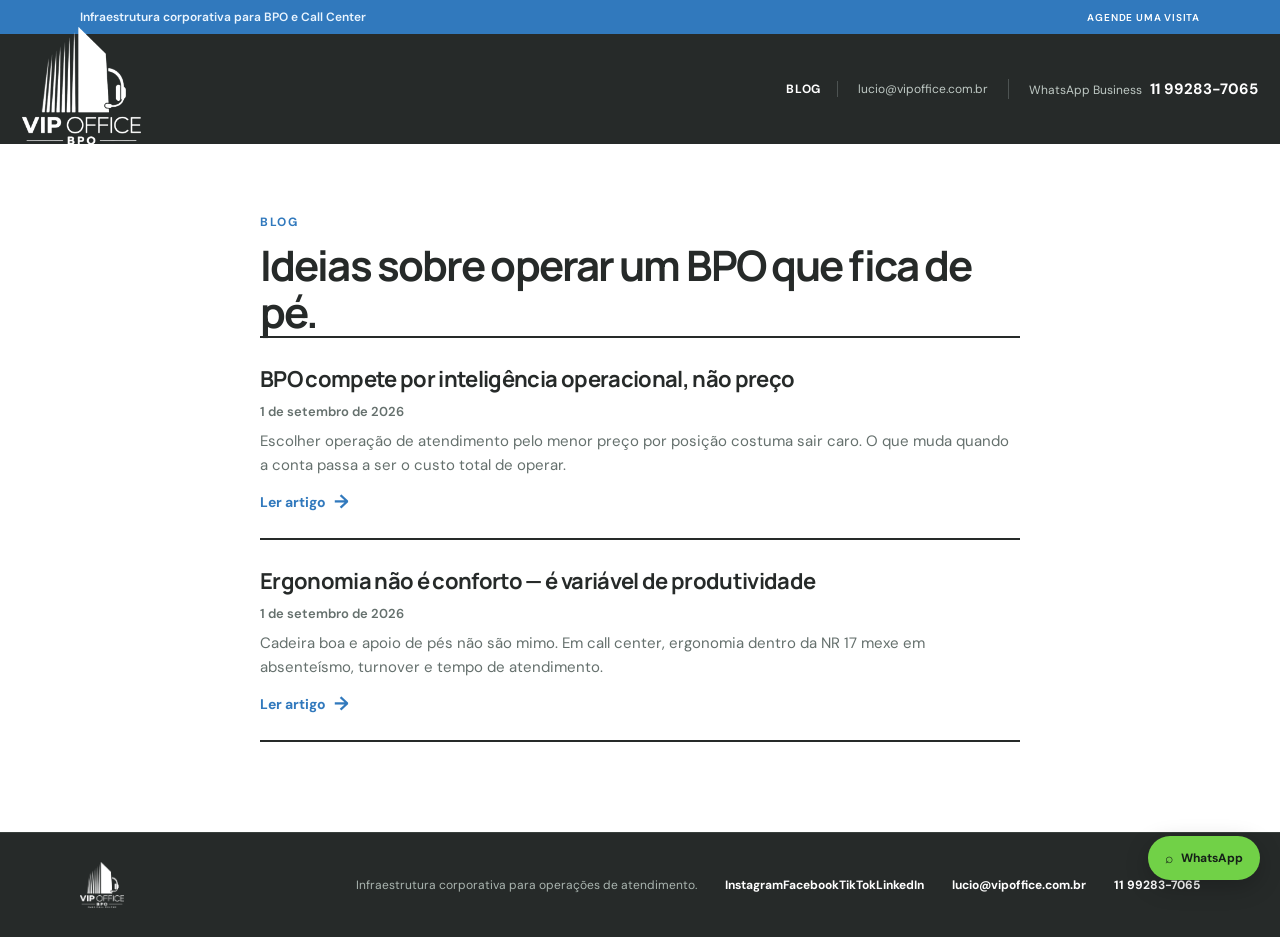
<file: blog/index.html>
<!doctype html>
<html lang="pt-BR"><head><meta charset="UTF-8" /><meta name="viewport" content="width=device-width, initial-scale=1.0" /><meta name="description" content="Textos sobre operar um BPO de call center: infraestrutura, continuidade, ergonomia dentro da NR 17 e o custo real de uma operação — sem clichê corporativo." /><title>Blog | VIP Office BPO para Call Center</title><link rel="canonical" href="https://vipofficebpo.com.br/blog/" /><meta property="og:title" content="Blog | VIP Office BPO para Call Center" /><meta property="og:description" content="Textos sobre operar um BPO de call center: infraestrutura, continuidade, ergonomia dentro da NR 17 e o custo real de uma operação." /><meta property="og:image" content="https://vipofficebpo.com.br/assets/call-center-01.jpeg" /><meta property="og:url" content="https://vipofficebpo.com.br/blog/" /><meta property="og:type" content="website" /><meta name="twitter:card" content="summary_large_image" /><meta name="twitter:title" content="Blog | VIP Office BPO para Call Center" /><meta name="twitter:description" content="Textos sobre operar um BPO de call center: infraestrutura, continuidade, ergonomia dentro da NR 17 e o custo real de uma operação." /><meta name="twitter:image" content="https://vipofficebpo.com.br/assets/call-center-01.jpeg" /><link rel="preconnect" href="https://fonts.googleapis.com" /><link rel="preconnect" href="https://fonts.gstatic.com" crossorigin /><link href="https://fonts.googleapis.com/css2?family=DM+Sans:wght@400;500;600;700&family=Manrope:wght@500;600;700;800&display=swap" rel="stylesheet" /><link rel="stylesheet" href="../styles.css" /></head>
<body><div class="topbar"><span>Infraestrutura corporativa para BPO e Call Center</span><a href="../index.html#contato">Agende uma visita</a></div><header class="header"><a class="brand" href="../index.html#inicio" aria-label="VIP Office BPO para Call Center"><img src="../assets/logo-vip-office-bpo-branco-v2.png" alt="VIP Office" /></a><div class="header-contact"><a class="nav-blog" href="index.html">Blog</a><a class="nav-email" href="mailto:lucio@vipoffice.com.br">lucio@vipoffice.com.br</a><a class="nav-phone" href="https://wa.me/5511992837065" target="_blank" rel="noreferrer"><span>WhatsApp Business</span><strong>11 99283-7065</strong></a></div></header><div class="continuity-bar" id="hero-continuity" hidden><div class="container continuity-inner"><span>✓</span> <span id="hero-continuity-text"></span></div></div><main>
<section class="post-list container"><div class="section-heading compact"><span class="kicker">Blog</span><h1>Ideias sobre operar um BPO que fica de pé.</h1></div>
<article><h2><a href="bpo-inteligencia-operacional.html">BPO compete por inteligência operacional, não preço</a></h2><time datetime="2026-09-01">1 de setembro de 2026</time><p>Escolher operação de atendimento pelo menor preço por posição costuma sair caro. O que muda quando a conta passa a ser o custo total de operar.</p><a class="text-link" href="bpo-inteligencia-operacional.html">Ler artigo <span>&rarr;</span></a></article>
<article><h2><a href="ergonomia-produtividade.html">Ergonomia não é conforto — é variável de produtividade</a></h2><time datetime="2026-09-01">1 de setembro de 2026</time><p>Cadeira boa e apoio de pés não são mimo. Em call center, ergonomia dentro da NR 17 mexe em absenteísmo, turnover e tempo de atendimento.</p><a class="text-link" href="ergonomia-produtividade.html">Ler artigo <span>&rarr;</span></a></article>
</section>
</main><footer><div class="footer-brand"><img src="../assets/logo-vip-office-bpo-branco-v2.png" alt="VIP Office" /></div><span>Infraestrutura corporativa para operações de atendimento.</span><nav class="social-links" aria-label="Redes sociais"><a href="https://www.instagram.com/vipofficebpo/" target="_blank" rel="noreferrer" aria-label="Instagram VIP Office BPO">Instagram</a><a href="https://www.facebook.com/vipofficebpo" target="_blank" rel="noreferrer" aria-label="Facebook VIP Office BPO">Facebook</a><a href="https://www.tiktok.com/@luciotavares520" target="_blank" rel="noreferrer" aria-label="TikTok Lucio Tavares">TikTok</a><a href="https://www.linkedin.com/in/luciotavares/" target="_blank" rel="noreferrer" aria-label="LinkedIn Lucio Tavares">LinkedIn</a></nav><a href="mailto:lucio@vipoffice.com.br">lucio@vipoffice.com.br</a><a href="https://wa.me/5511992837065" target="_blank" rel="noreferrer">11 99283-7065</a></footer><a class="whatsapp" href="https://wa.me/5511992837065" target="_blank" rel="noreferrer" aria-label="Falar pelo WhatsApp">⌕<b>WhatsApp</b></a><script src="../script.js"></script></body></html>
</file>
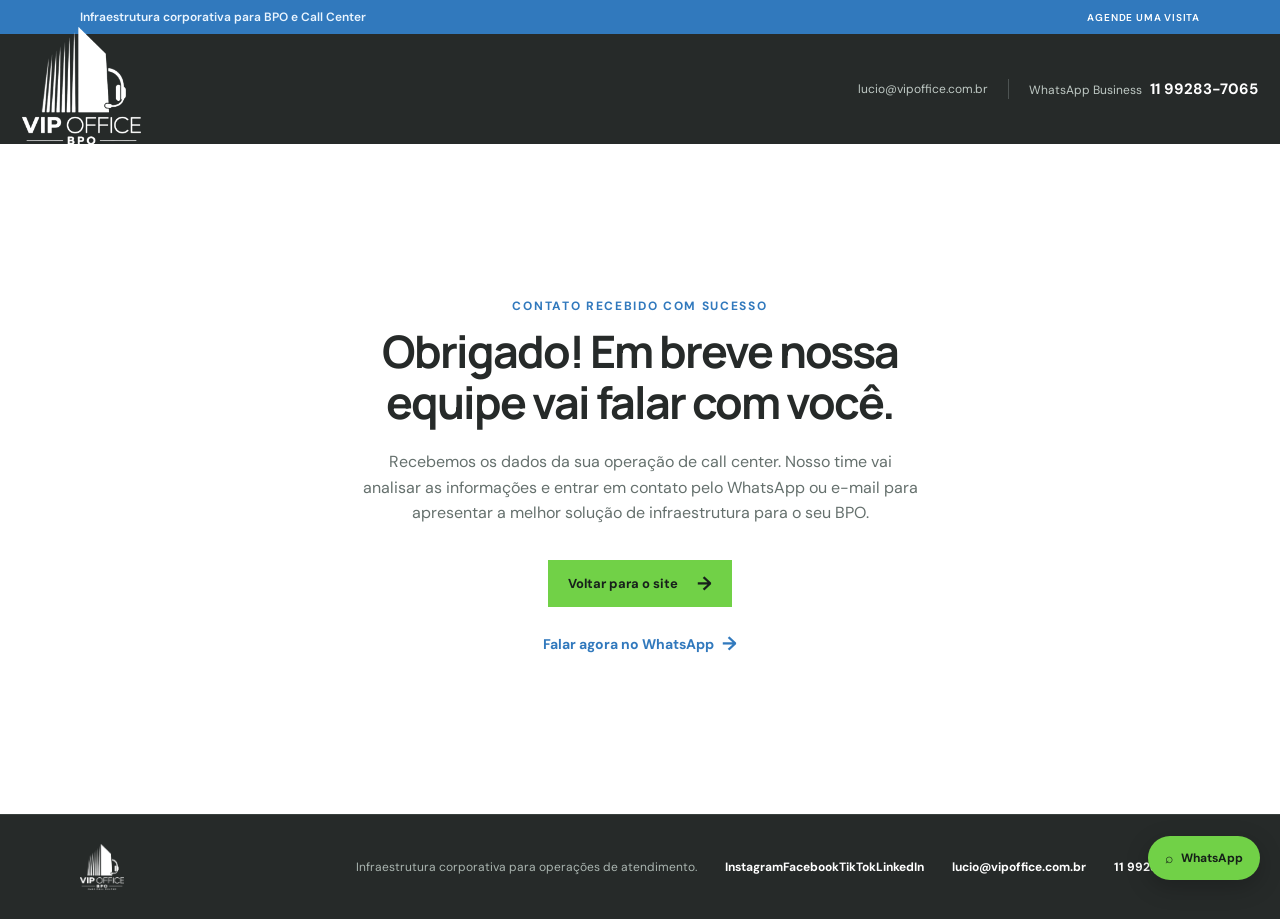
<file: obrigado.html>
<!doctype html>
<html lang="pt-BR"><head><meta charset="UTF-8" /><meta name="viewport" content="width=device-width, initial-scale=1.0" /><meta name="description" content="Recebemos seu contato. Em breve o time da VIP Office BPO vai falar com você." /><title>Obrigado | VIP Office BPO</title><link rel="preconnect" href="https://fonts.googleapis.com" /><link rel="preconnect" href="https://fonts.gstatic.com" crossorigin /><link href="https://fonts.googleapis.com/css2?family=DM+Sans:wght@400;500;600;700&family=Manrope:wght@500;600;700;800&display=swap" rel="stylesheet" /><link rel="stylesheet" href="styles.css" /></head>
<body><div class="topbar"><span>Infraestrutura corporativa para BPO e Call Center</span><a href="index.html#contato">Agende uma visita</a></div><header class="header"><a class="brand" href="index.html#inicio" aria-label="VIP Office BPO para Call Center"><img src="assets/logo-vip-office-bpo-branco-v2.png" alt="VIP Office" /></a><div class="header-contact"><a class="nav-email" href="mailto:lucio@vipoffice.com.br">lucio@vipoffice.com.br</a><a class="nav-phone" href="https://wa.me/5511992837065" target="_blank" rel="noreferrer"><span>WhatsApp Business</span><strong>11 99283-7065</strong></a></div></header><main id="obrigado">
<section class="thanks container"><div class="section-heading compact"><span class="kicker">Contato recebido com sucesso</span><h2>Obrigado! Em breve nossa equipe vai falar com você.</h2></div><p>Recebemos os dados da sua operação de call center. Nosso time vai analisar as informações e entrar em contato pelo WhatsApp ou e-mail para apresentar a melhor solução de infraestrutura para o seu BPO.</p><div class="hero-actions"><a class="button button-primary" href="index.html">Voltar para o site <span>→</span></a></div><a class="text-link" href="https://wa.me/5511992837065" target="_blank" rel="noreferrer">Falar agora no WhatsApp <span>→</span></a></section>
</main><footer><div class="footer-brand"><img src="assets/logo-vip-office-bpo-branco-v2.png" alt="VIP Office" /></div><span>Infraestrutura corporativa para operações de atendimento.</span><nav class="social-links" aria-label="Redes sociais"><a href="https://www.instagram.com/vipofficebpo/" target="_blank" rel="noreferrer" aria-label="Instagram VIP Office BPO">Instagram</a><a href="https://www.facebook.com/vipofficebpo" target="_blank" rel="noreferrer" aria-label="Facebook VIP Office BPO">Facebook</a><a href="https://www.tiktok.com/@luciotavares520" target="_blank" rel="noreferrer" aria-label="TikTok Lucio Tavares">TikTok</a><a href="https://www.linkedin.com/in/luciotavares/" target="_blank" rel="noreferrer" aria-label="LinkedIn Lucio Tavares">LinkedIn</a></nav><a href="mailto:lucio@vipoffice.com.br">lucio@vipoffice.com.br</a><a href="https://wa.me/5511992837065" target="_blank" rel="noreferrer">11 99283-7065</a></footer><a class="whatsapp" href="https://wa.me/5511992837065" target="_blank" rel="noreferrer" aria-label="Falar pelo WhatsApp">⌕<b>WhatsApp</b></a></body></html>
</file>
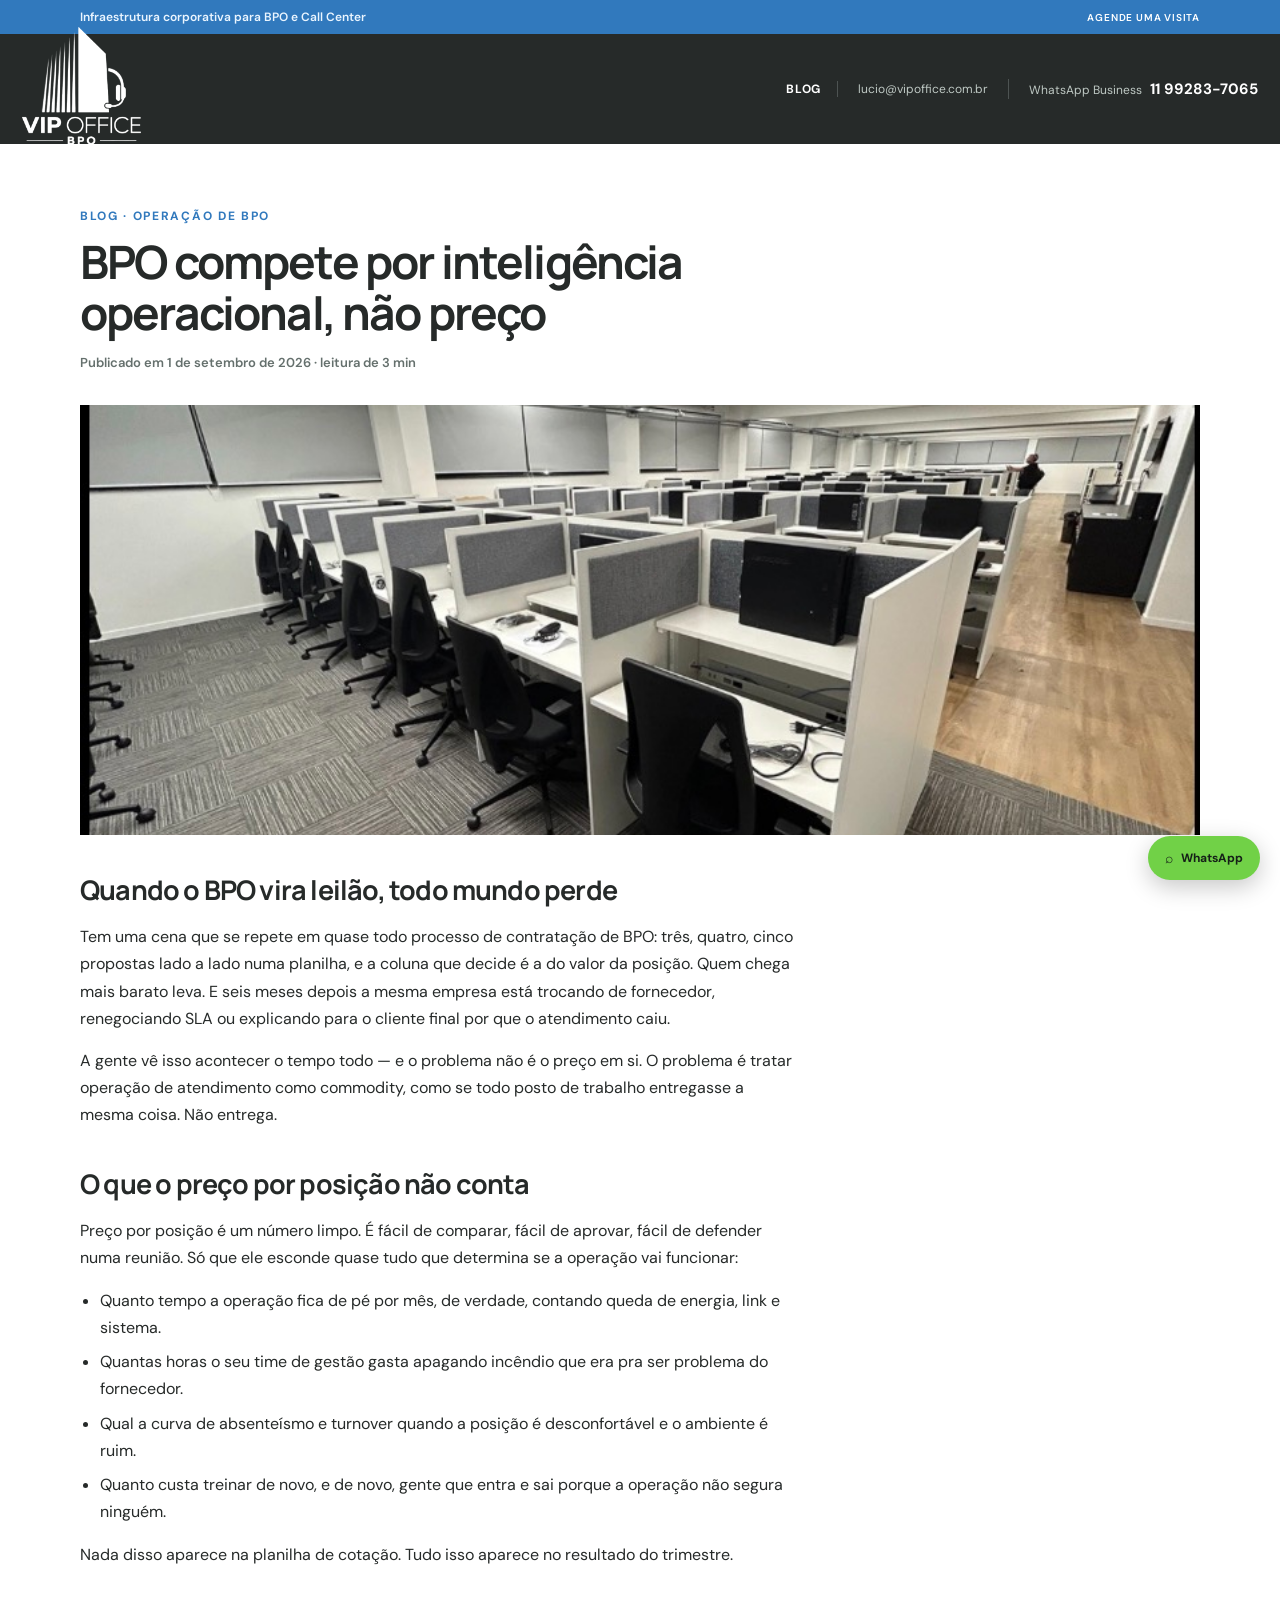
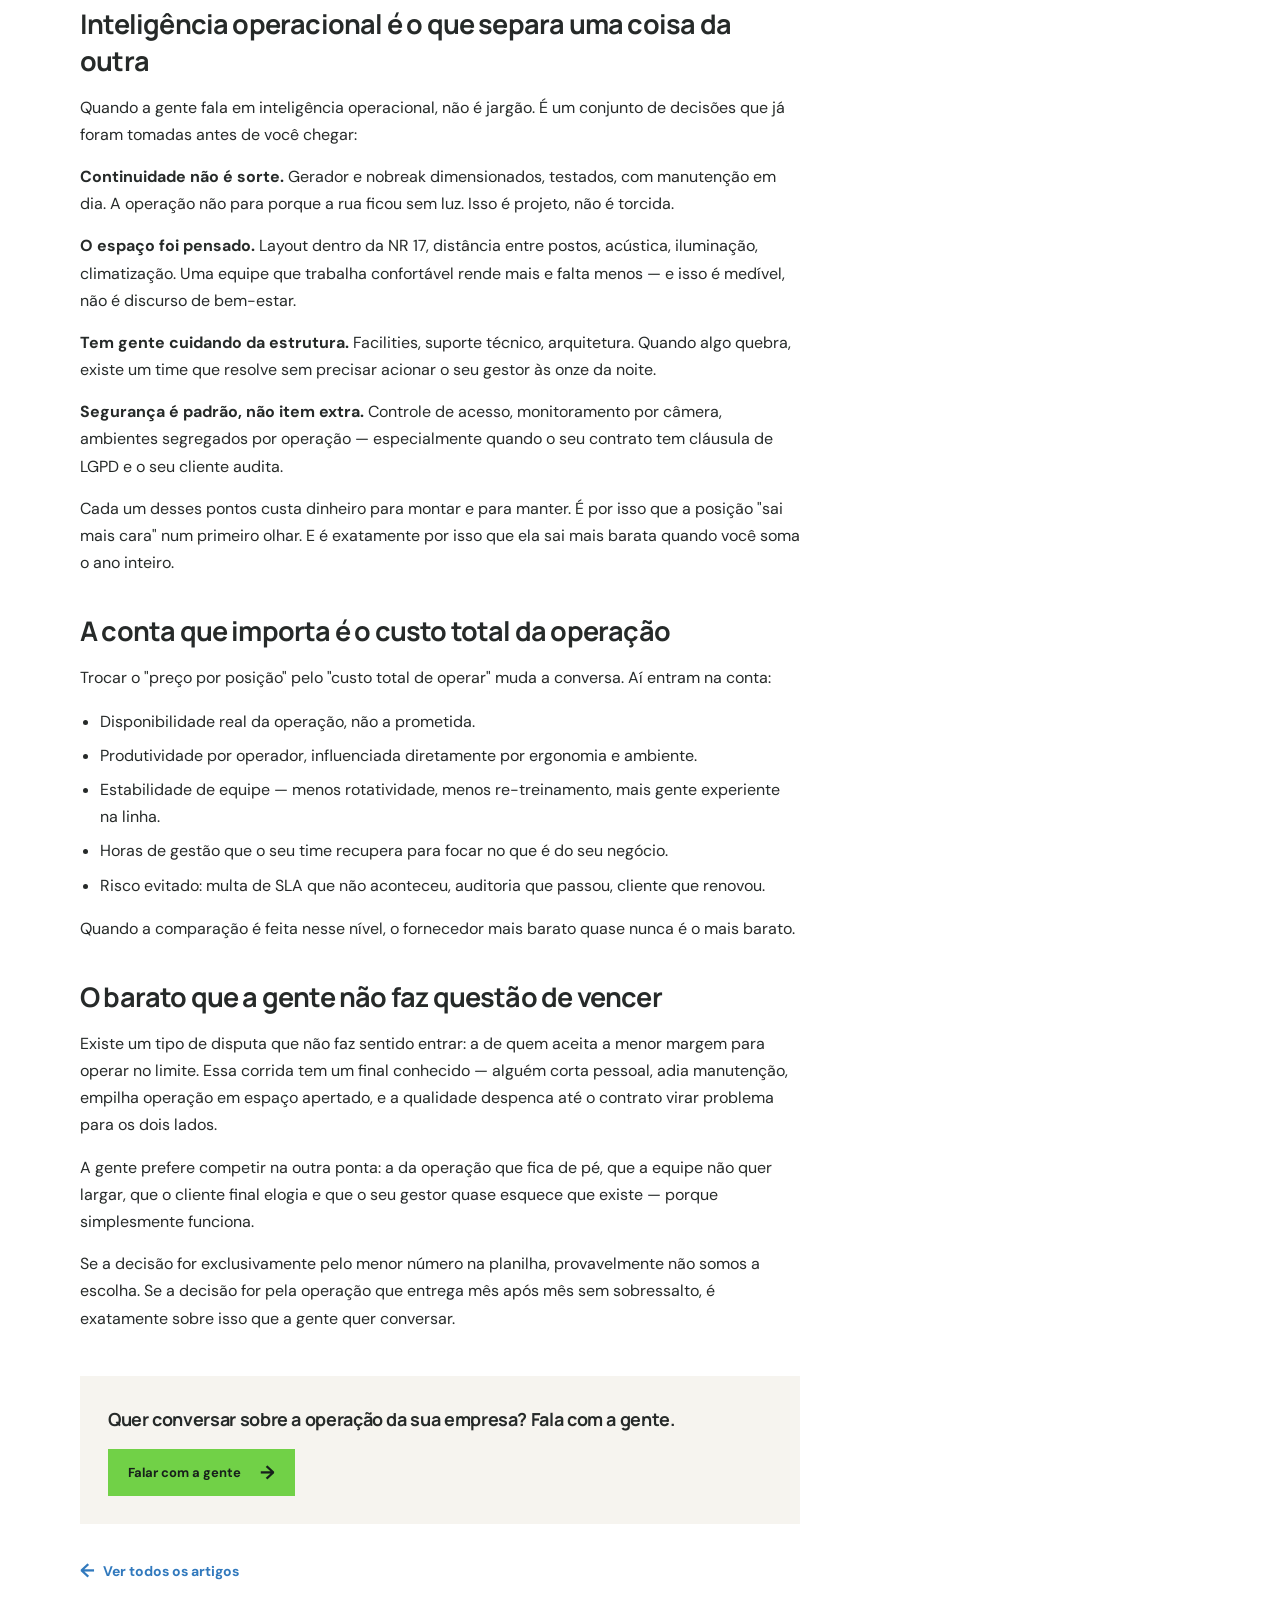
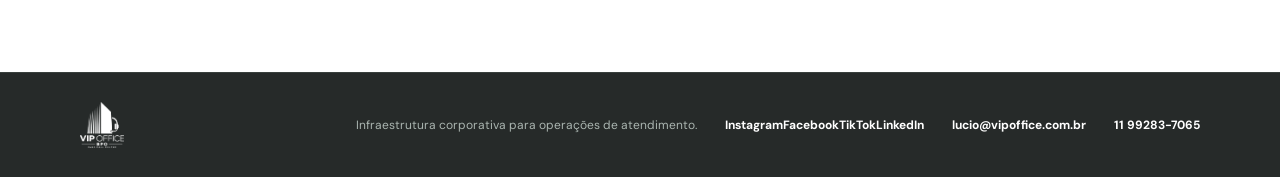
<file: blog/bpo-inteligencia-operacional.html>
<!doctype html>
<html lang="pt-BR"><head><meta charset="UTF-8" /><meta name="viewport" content="width=device-width, initial-scale=1.0" /><meta name="description" content="Escolher operação de call center pelo menor preço por posição costuma sair caro. O que muda quando a conta passa a ser o custo total de operar." /><title>BPO compete por inteligência operacional, não por preço | VIP Office BPO</title><link rel="canonical" href="https://vipofficebpo.com.br/blog/bpo-inteligencia-operacional.html" /><meta property="og:title" content="BPO compete por inteligência operacional, não preço" /><meta property="og:description" content="Escolher operação de call center pelo menor preço por posição costuma sair caro. O que muda quando a conta passa a ser o custo total de operar." /><meta property="og:image" content="https://vipofficebpo.com.br/assets/call-center-01.jpeg" /><meta property="og:url" content="https://vipofficebpo.com.br/blog/bpo-inteligencia-operacional.html" /><meta property="og:type" content="article" /><meta name="twitter:card" content="summary_large_image" /><meta name="twitter:title" content="BPO compete por inteligência operacional, não preço" /><meta name="twitter:description" content="Escolher operação de call center pelo menor preço por posição costuma sair caro. O que muda quando a conta passa a ser o custo total de operar." /><meta name="twitter:image" content="https://vipofficebpo.com.br/assets/call-center-01.jpeg" /><script type="application/ld+json">{"@context":"https://schema.org","@type":"BlogPosting","headline":"BPO compete por inteligência operacional, não preço","description":"Escolher operação de call center pelo menor preço por posição costuma sair caro. O que muda quando a conta passa a ser o custo total de operar.","image":"https://vipofficebpo.com.br/assets/call-center-01.jpeg","datePublished":"2026-09-01","dateModified":"2026-09-01","author":{"@type":"Organization","name":"VIP Office BPO"},"publisher":{"@type":"Organization","name":"VIP Office BPO","logo":{"@type":"ImageObject","url":"https://vipofficebpo.com.br/logo-vip-office-bpo.jpeg"}},"mainEntityOfPage":"https://vipofficebpo.com.br/blog/bpo-inteligencia-operacional.html"}</script><link rel="preconnect" href="https://fonts.googleapis.com" /><link rel="preconnect" href="https://fonts.gstatic.com" crossorigin /><link href="https://fonts.googleapis.com/css2?family=DM+Sans:wght@400;500;600;700&family=Manrope:wght@500;600;700;800&display=swap" rel="stylesheet" /><link rel="stylesheet" href="../styles.css" /></head>
<body><div class="topbar"><span>Infraestrutura corporativa para BPO e Call Center</span><a href="../index.html#contato">Agende uma visita</a></div><header class="header"><a class="brand" href="../index.html#inicio" aria-label="VIP Office BPO para Call Center"><img src="../assets/logo-vip-office-bpo-branco-v2.png" alt="VIP Office" /></a><div class="header-contact"><a class="nav-blog" href="index.html">Blog</a><a class="nav-email" href="mailto:lucio@vipoffice.com.br">lucio@vipoffice.com.br</a><a class="nav-phone" href="https://wa.me/5511992837065" target="_blank" rel="noreferrer"><span>WhatsApp Business</span><strong>11 99283-7065</strong></a></div></header><div class="continuity-bar" id="hero-continuity" hidden><div class="container continuity-inner"><span>✓</span> <span id="hero-continuity-text"></span></div></div><main>
<article class="post container"><header class="post-header"><span class="kicker">Blog · Operação de BPO</span><h1>BPO compete por inteligência operacional, não preço</h1><p class="post-meta">Publicado em 1 de setembro de 2026 · leitura de 3 min</p></header>
<figure class="post-cover"><img src="../assets/call-center-03.jpeg" alt="Baias de uma operação de call center estruturada" /></figure>
<div class="post-body">
<h2>Quando o BPO vira leilão, todo mundo perde</h2>
<p>Tem uma cena que se repete em quase todo processo de contratação de BPO: três, quatro, cinco propostas lado a lado numa planilha, e a coluna que decide é a do valor da posição. Quem chega mais barato leva. E seis meses depois a mesma empresa está trocando de fornecedor, renegociando SLA ou explicando para o cliente final por que o atendimento caiu.</p>
<p>A gente vê isso acontecer o tempo todo — e o problema não é o preço em si. O problema é tratar operação de atendimento como commodity, como se todo posto de trabalho entregasse a mesma coisa. Não entrega.</p>
<h2>O que o preço por posição não conta</h2>
<p>Preço por posição é um número limpo. É fácil de comparar, fácil de aprovar, fácil de defender numa reunião. Só que ele esconde quase tudo que determina se a operação vai funcionar:</p>
<ul><li>Quanto tempo a operação fica de pé por mês, de verdade, contando queda de energia, link e sistema.</li><li>Quantas horas o seu time de gestão gasta apagando incêndio que era pra ser problema do fornecedor.</li><li>Qual a curva de absenteísmo e turnover quando a posição é desconfortável e o ambiente é ruim.</li><li>Quanto custa treinar de novo, e de novo, gente que entra e sai porque a operação não segura ninguém.</li></ul>
<p>Nada disso aparece na planilha de cotação. Tudo isso aparece no resultado do trimestre.</p>
<h2>Inteligência operacional é o que separa uma coisa da outra</h2>
<p>Quando a gente fala em inteligência operacional, não é jargão. É um conjunto de decisões que já foram tomadas antes de você chegar:</p>
<p><strong>Continuidade não é sorte.</strong> Gerador e nobreak dimensionados, testados, com manutenção em dia. A operação não para porque a rua ficou sem luz. Isso é projeto, não é torcida.</p>
<p><strong>O espaço foi pensado.</strong> Layout dentro da NR 17, distância entre postos, acústica, iluminação, climatização. Uma equipe que trabalha confortável rende mais e falta menos — e isso é medível, não é discurso de bem-estar.</p>
<p><strong>Tem gente cuidando da estrutura.</strong> Facilities, suporte técnico, arquitetura. Quando algo quebra, existe um time que resolve sem precisar acionar o seu gestor às onze da noite.</p>
<p><strong>Segurança é padrão, não item extra.</strong> Controle de acesso, monitoramento por câmera, ambientes segregados por operação — especialmente quando o seu contrato tem cláusula de LGPD e o seu cliente audita.</p>
<p>Cada um desses pontos custa dinheiro para montar e para manter. É por isso que a posição "sai mais cara" num primeiro olhar. E é exatamente por isso que ela sai mais barata quando você soma o ano inteiro.</p>
<h2>A conta que importa é o custo total da operação</h2>
<p>Trocar o "preço por posição" pelo "custo total de operar" muda a conversa. Aí entram na conta:</p>
<ul><li>Disponibilidade real da operação, não a prometida.</li><li>Produtividade por operador, influenciada diretamente por ergonomia e ambiente.</li><li>Estabilidade de equipe — menos rotatividade, menos re-treinamento, mais gente experiente na linha.</li><li>Horas de gestão que o seu time recupera para focar no que é do seu negócio.</li><li>Risco evitado: multa de SLA que não aconteceu, auditoria que passou, cliente que renovou.</li></ul>
<p>Quando a comparação é feita nesse nível, o fornecedor mais barato quase nunca é o mais barato.</p>
<h2>O barato que a gente não faz questão de vencer</h2>
<p>Existe um tipo de disputa que não faz sentido entrar: a de quem aceita a menor margem para operar no limite. Essa corrida tem um final conhecido — alguém corta pessoal, adia manutenção, empilha operação em espaço apertado, e a qualidade despenca até o contrato virar problema para os dois lados.</p>
<p>A gente prefere competir na outra ponta: a da operação que fica de pé, que a equipe não quer largar, que o cliente final elogia e que o seu gestor quase esquece que existe — porque simplesmente funciona.</p>
<p>Se a decisão for exclusivamente pelo menor número na planilha, provavelmente não somos a escolha. Se a decisão for pela operação que entrega mês após mês sem sobressalto, é exatamente sobre isso que a gente quer conversar.</p>
<div class="post-cta"><p>Quer conversar sobre a operação da sua empresa? Fala com a gente.</p><a class="button button-primary" href="../index.html#contato">Falar com a gente <span>&rarr;</span></a></div>
<a class="text-link post-back" href="index.html"><span>&larr;</span> Ver todos os artigos</a>
</div>
</article>
</main><footer><div class="footer-brand"><img src="../assets/logo-vip-office-bpo-branco-v2.png" alt="VIP Office" /></div><span>Infraestrutura corporativa para operações de atendimento.</span><nav class="social-links" aria-label="Redes sociais"><a href="https://www.instagram.com/vipofficebpo/" target="_blank" rel="noreferrer" aria-label="Instagram VIP Office BPO">Instagram</a><a href="https://www.facebook.com/vipofficebpo" target="_blank" rel="noreferrer" aria-label="Facebook VIP Office BPO">Facebook</a><a href="https://www.tiktok.com/@luciotavares520" target="_blank" rel="noreferrer" aria-label="TikTok Lucio Tavares">TikTok</a><a href="https://www.linkedin.com/in/luciotavares/" target="_blank" rel="noreferrer" aria-label="LinkedIn Lucio Tavares">LinkedIn</a></nav><a href="mailto:lucio@vipoffice.com.br">lucio@vipoffice.com.br</a><a href="https://wa.me/5511992837065" target="_blank" rel="noreferrer">11 99283-7065</a></footer><a class="whatsapp" href="https://wa.me/5511992837065" target="_blank" rel="noreferrer" aria-label="Falar pelo WhatsApp">⌕<b>WhatsApp</b></a><script src="../script.js"></script></body></html>
</file>
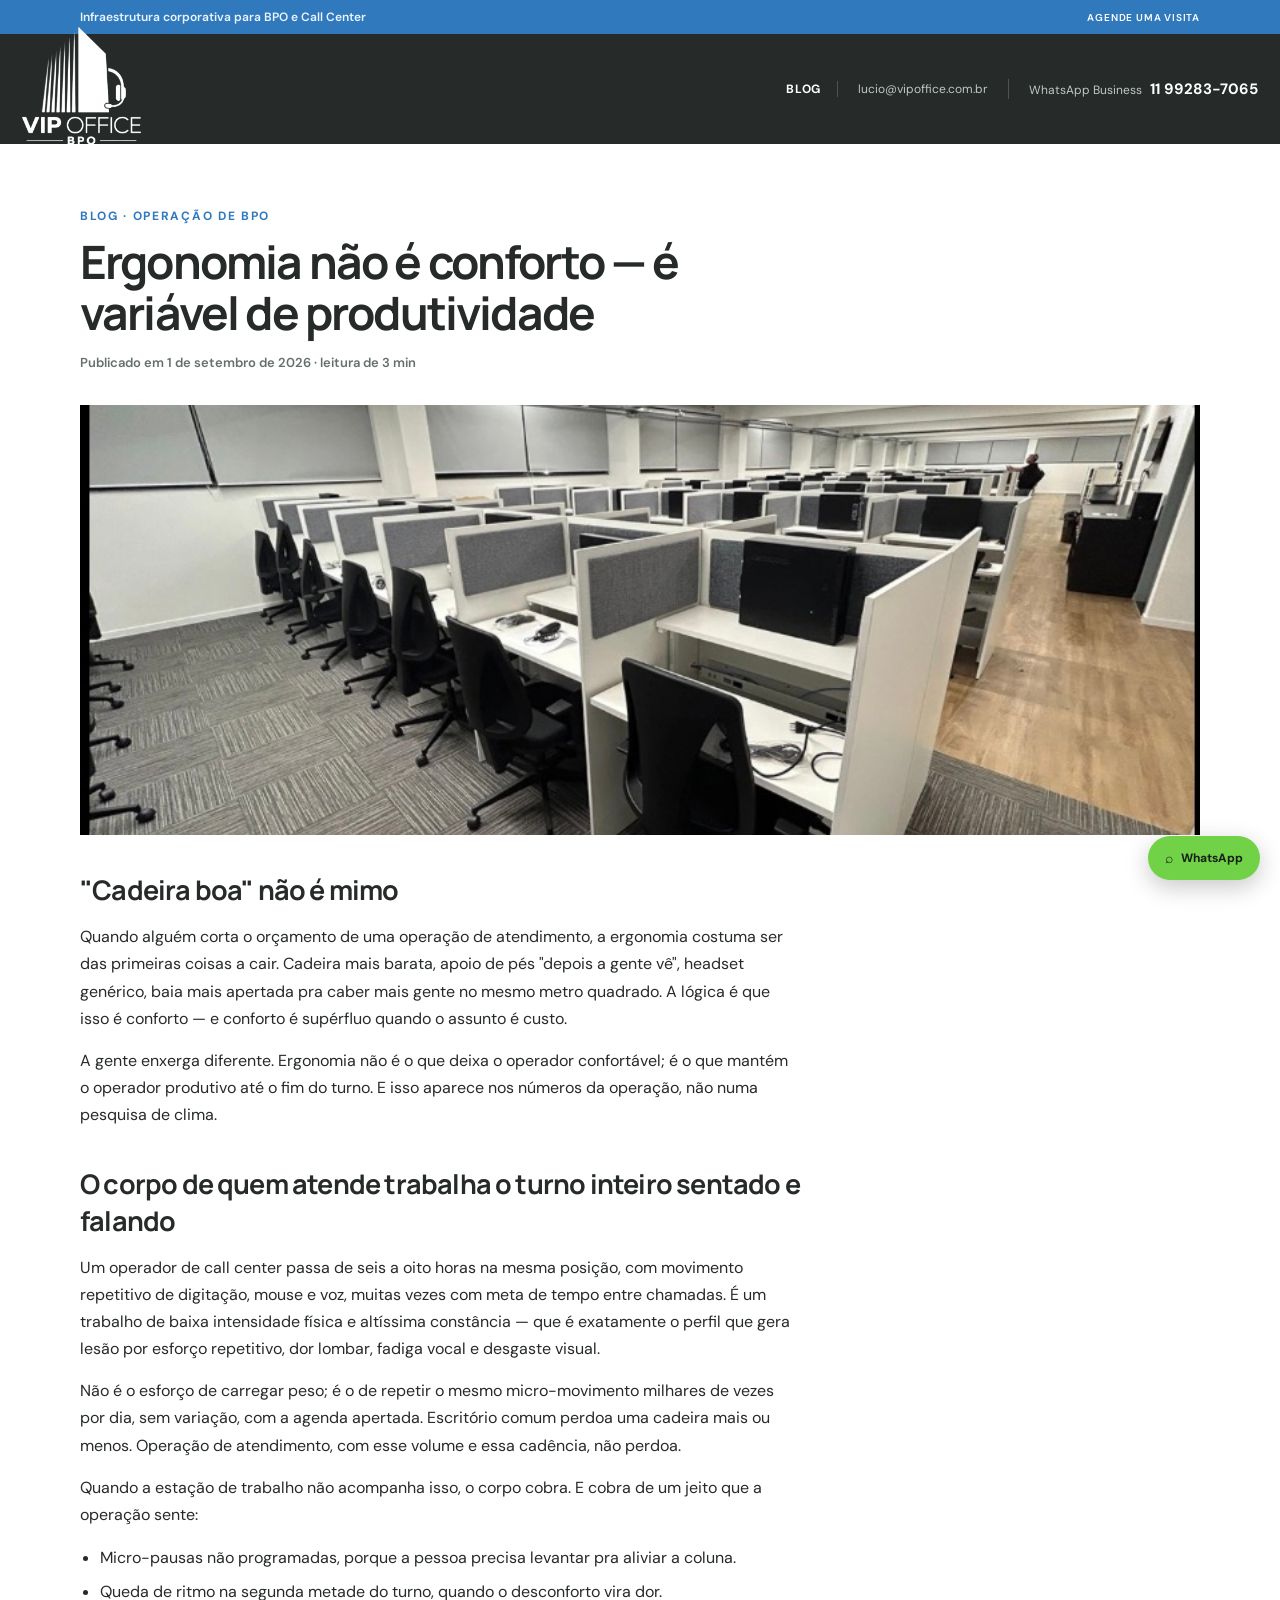
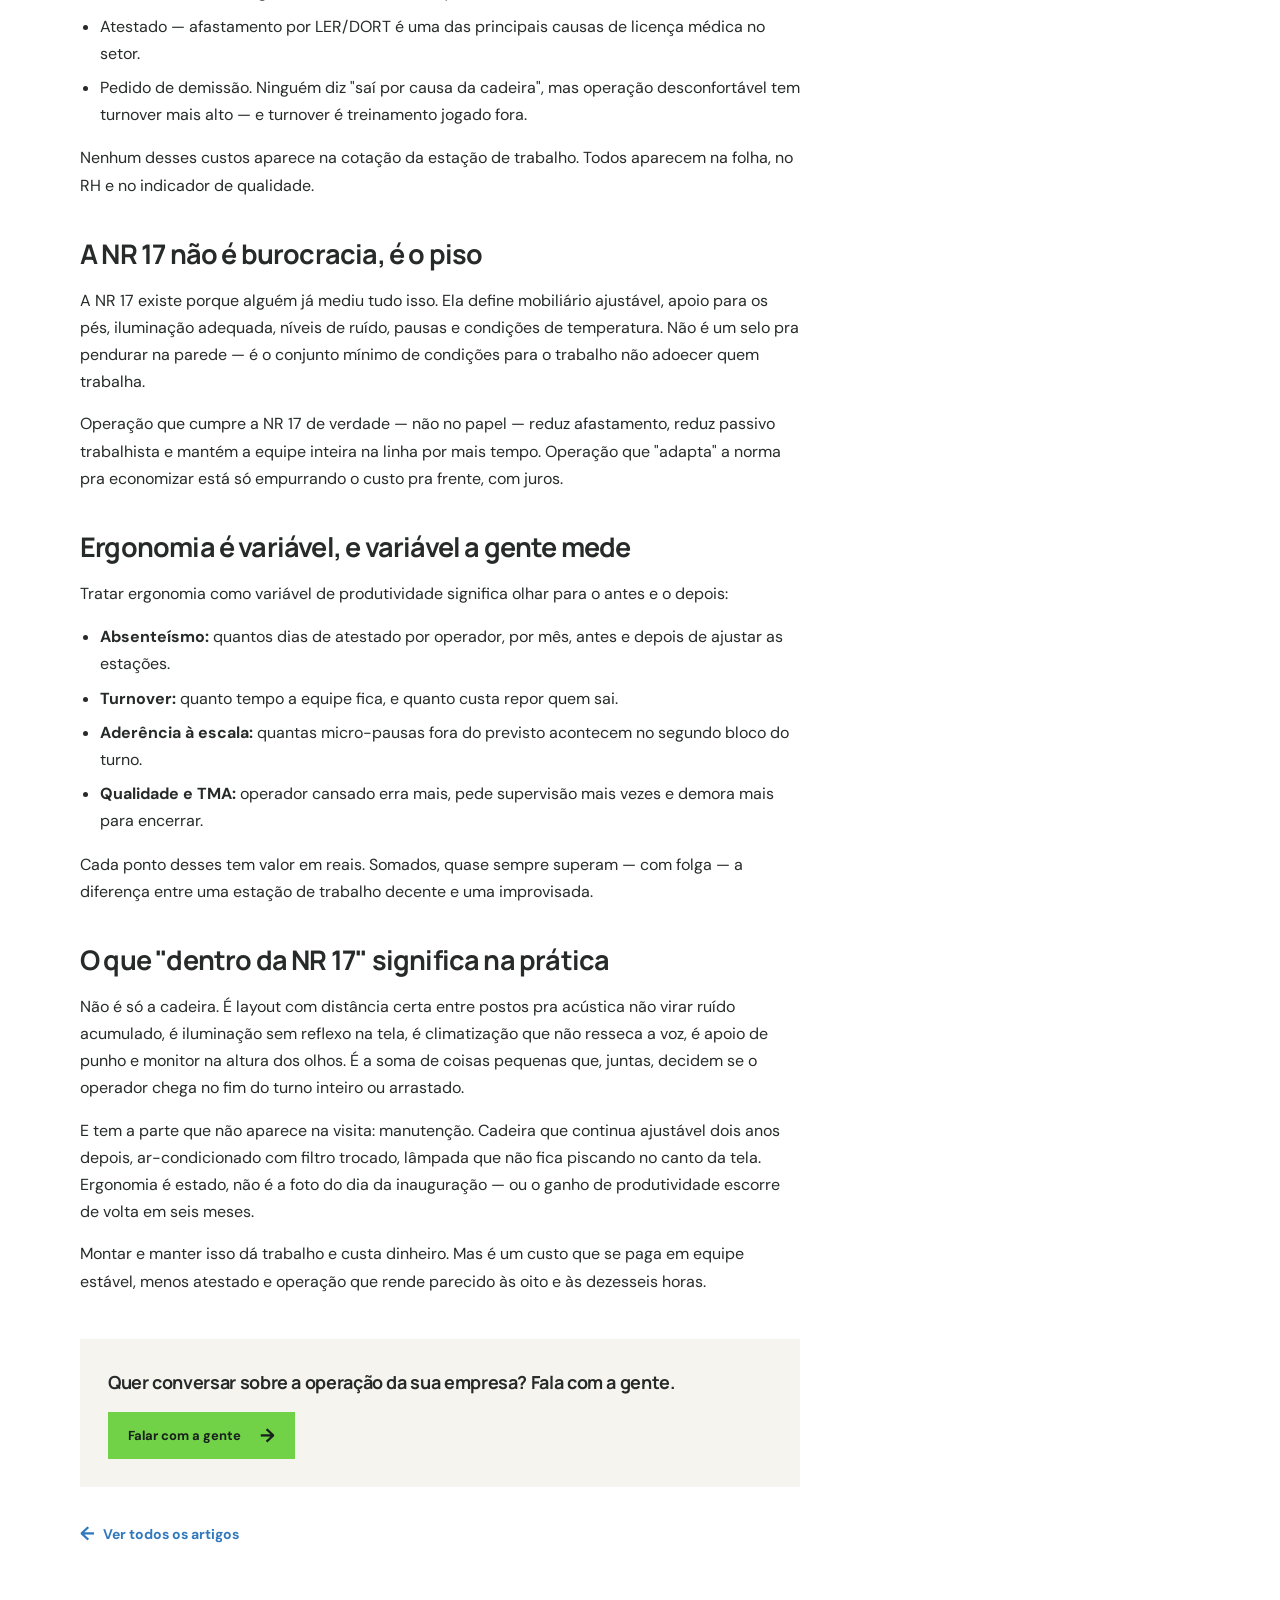
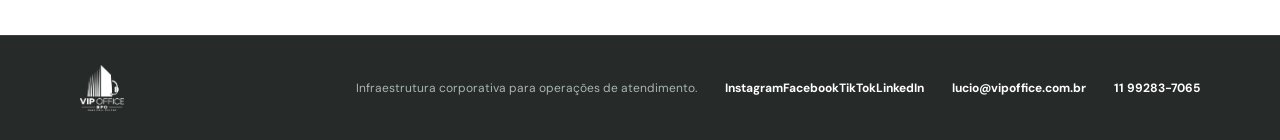
<file: blog/ergonomia-produtividade.html>
<!doctype html>
<html lang="pt-BR"><head><meta charset="UTF-8" /><meta name="viewport" content="width=device-width, initial-scale=1.0" /><meta name="description" content="Cadeira boa e apoio de pés não são mimo. Em operação de call center, ergonomia dentro da NR 17 mexe em absenteísmo, turnover e tempo de atendimento." /><title>Ergonomia não é conforto — é variável de produtividade | VIP Office BPO</title><link rel="canonical" href="https://vipofficebpo.com.br/blog/ergonomia-produtividade.html" /><meta property="og:title" content="Ergonomia não é conforto — é variável de produtividade" /><meta property="og:description" content="Cadeira boa e apoio de pés não são mimo. Em operação de call center, ergonomia dentro da NR 17 mexe em absenteísmo, turnover e tempo de atendimento." /><meta property="og:image" content="https://vipofficebpo.com.br/assets/call-center-01.jpeg" /><meta property="og:url" content="https://vipofficebpo.com.br/blog/ergonomia-produtividade.html" /><meta property="og:type" content="article" /><meta name="twitter:card" content="summary_large_image" /><meta name="twitter:title" content="Ergonomia não é conforto — é variável de produtividade" /><meta name="twitter:description" content="Cadeira boa e apoio de pés não são mimo. Em operação de call center, ergonomia dentro da NR 17 mexe em absenteísmo, turnover e tempo de atendimento." /><meta name="twitter:image" content="https://vipofficebpo.com.br/assets/call-center-01.jpeg" /><script type="application/ld+json">{"@context":"https://schema.org","@type":"BlogPosting","headline":"Ergonomia não é conforto — é variável de produtividade","description":"Cadeira boa e apoio de pés não são mimo. Em operação de call center, ergonomia dentro da NR 17 mexe em absenteísmo, turnover e tempo de atendimento.","image":"https://vipofficebpo.com.br/assets/call-center-01.jpeg","datePublished":"2026-09-01","dateModified":"2026-09-01","author":{"@type":"Organization","name":"VIP Office BPO"},"publisher":{"@type":"Organization","name":"VIP Office BPO","logo":{"@type":"ImageObject","url":"https://vipofficebpo.com.br/logo-vip-office-bpo.jpeg"}},"mainEntityOfPage":"https://vipofficebpo.com.br/blog/ergonomia-produtividade.html"}</script><link rel="preconnect" href="https://fonts.googleapis.com" /><link rel="preconnect" href="https://fonts.gstatic.com" crossorigin /><link href="https://fonts.googleapis.com/css2?family=DM+Sans:wght@400;500;600;700&family=Manrope:wght@500;600;700;800&display=swap" rel="stylesheet" /><link rel="stylesheet" href="../styles.css" /></head>
<body><div class="topbar"><span>Infraestrutura corporativa para BPO e Call Center</span><a href="../index.html#contato">Agende uma visita</a></div><header class="header"><a class="brand" href="../index.html#inicio" aria-label="VIP Office BPO para Call Center"><img src="../assets/logo-vip-office-bpo-branco-v2.png" alt="VIP Office" /></a><div class="header-contact"><a class="nav-blog" href="index.html">Blog</a><a class="nav-email" href="mailto:lucio@vipoffice.com.br">lucio@vipoffice.com.br</a><a class="nav-phone" href="https://wa.me/5511992837065" target="_blank" rel="noreferrer"><span>WhatsApp Business</span><strong>11 99283-7065</strong></a></div></header><div class="continuity-bar" id="hero-continuity" hidden><div class="container continuity-inner"><span>✓</span> <span id="hero-continuity-text"></span></div></div><main>
<article class="post container"><header class="post-header"><span class="kicker">Blog · Operação de BPO</span><h1>Ergonomia não é conforto — é variável de produtividade</h1><p class="post-meta">Publicado em 1 de setembro de 2026 · leitura de 3 min</p></header>
<figure class="post-cover"><img src="../assets/call-center-03.jpeg" alt="Posições de atendimento equipadas em operação de call center" /></figure>
<div class="post-body">
<h2>"Cadeira boa" não é mimo</h2>
<p>Quando alguém corta o orçamento de uma operação de atendimento, a ergonomia costuma ser das primeiras coisas a cair. Cadeira mais barata, apoio de pés "depois a gente vê", headset genérico, baia mais apertada pra caber mais gente no mesmo metro quadrado. A lógica é que isso é conforto — e conforto é supérfluo quando o assunto é custo.</p>
<p>A gente enxerga diferente. Ergonomia não é o que deixa o operador confortável; é o que mantém o operador produtivo até o fim do turno. E isso aparece nos números da operação, não numa pesquisa de clima.</p>
<h2>O corpo de quem atende trabalha o turno inteiro sentado e falando</h2>
<p>Um operador de call center passa de seis a oito horas na mesma posição, com movimento repetitivo de digitação, mouse e voz, muitas vezes com meta de tempo entre chamadas. É um trabalho de baixa intensidade física e altíssima constância — que é exatamente o perfil que gera lesão por esforço repetitivo, dor lombar, fadiga vocal e desgaste visual.</p>
<p>Não é o esforço de carregar peso; é o de repetir o mesmo micro-movimento milhares de vezes por dia, sem variação, com a agenda apertada. Escritório comum perdoa uma cadeira mais ou menos. Operação de atendimento, com esse volume e essa cadência, não perdoa.</p>
<p>Quando a estação de trabalho não acompanha isso, o corpo cobra. E cobra de um jeito que a operação sente:</p>
<ul><li>Micro-pausas não programadas, porque a pessoa precisa levantar pra aliviar a coluna.</li><li>Queda de ritmo na segunda metade do turno, quando o desconforto vira dor.</li><li>Atestado — afastamento por LER/DORT é uma das principais causas de licença médica no setor.</li><li>Pedido de demissão. Ninguém diz "saí por causa da cadeira", mas operação desconfortável tem turnover mais alto — e turnover é treinamento jogado fora.</li></ul>
<p>Nenhum desses custos aparece na cotação da estação de trabalho. Todos aparecem na folha, no RH e no indicador de qualidade.</p>
<h2>A NR 17 não é burocracia, é o piso</h2>
<p>A NR 17 existe porque alguém já mediu tudo isso. Ela define mobiliário ajustável, apoio para os pés, iluminação adequada, níveis de ruído, pausas e condições de temperatura. Não é um selo pra pendurar na parede — é o conjunto mínimo de condições para o trabalho não adoecer quem trabalha.</p>
<p>Operação que cumpre a NR 17 de verdade — não no papel — reduz afastamento, reduz passivo trabalhista e mantém a equipe inteira na linha por mais tempo. Operação que "adapta" a norma pra economizar está só empurrando o custo pra frente, com juros.</p>
<h2>Ergonomia é variável, e variável a gente mede</h2>
<p>Tratar ergonomia como variável de produtividade significa olhar para o antes e o depois:</p>
<ul><li><strong>Absenteísmo:</strong> quantos dias de atestado por operador, por mês, antes e depois de ajustar as estações.</li><li><strong>Turnover:</strong> quanto tempo a equipe fica, e quanto custa repor quem sai.</li><li><strong>Aderência à escala:</strong> quantas micro-pausas fora do previsto acontecem no segundo bloco do turno.</li><li><strong>Qualidade e TMA:</strong> operador cansado erra mais, pede supervisão mais vezes e demora mais para encerrar.</li></ul>
<p>Cada ponto desses tem valor em reais. Somados, quase sempre superam — com folga — a diferença entre uma estação de trabalho decente e uma improvisada.</p>
<h2>O que "dentro da NR 17" significa na prática</h2>
<p>Não é só a cadeira. É layout com distância certa entre postos pra acústica não virar ruído acumulado, é iluminação sem reflexo na tela, é climatização que não resseca a voz, é apoio de punho e monitor na altura dos olhos. É a soma de coisas pequenas que, juntas, decidem se o operador chega no fim do turno inteiro ou arrastado.</p>
<p>E tem a parte que não aparece na visita: manutenção. Cadeira que continua ajustável dois anos depois, ar-condicionado com filtro trocado, lâmpada que não fica piscando no canto da tela. Ergonomia é estado, não é a foto do dia da inauguração — ou o ganho de produtividade escorre de volta em seis meses.</p>
<p>Montar e manter isso dá trabalho e custa dinheiro. Mas é um custo que se paga em equipe estável, menos atestado e operação que rende parecido às oito e às dezesseis horas.</p>
<div class="post-cta"><p>Quer conversar sobre a operação da sua empresa? Fala com a gente.</p><a class="button button-primary" href="../index.html#contato">Falar com a gente <span>&rarr;</span></a></div>
<a class="text-link post-back" href="index.html"><span>&larr;</span> Ver todos os artigos</a>
</div>
</article>
</main><footer><div class="footer-brand"><img src="../assets/logo-vip-office-bpo-branco-v2.png" alt="VIP Office" /></div><span>Infraestrutura corporativa para operações de atendimento.</span><nav class="social-links" aria-label="Redes sociais"><a href="https://www.instagram.com/vipofficebpo/" target="_blank" rel="noreferrer" aria-label="Instagram VIP Office BPO">Instagram</a><a href="https://www.facebook.com/vipofficebpo" target="_blank" rel="noreferrer" aria-label="Facebook VIP Office BPO">Facebook</a><a href="https://www.tiktok.com/@luciotavares520" target="_blank" rel="noreferrer" aria-label="TikTok Lucio Tavares">TikTok</a><a href="https://www.linkedin.com/in/luciotavares/" target="_blank" rel="noreferrer" aria-label="LinkedIn Lucio Tavares">LinkedIn</a></nav><a href="mailto:lucio@vipoffice.com.br">lucio@vipoffice.com.br</a><a href="https://wa.me/5511992837065" target="_blank" rel="noreferrer">11 99283-7065</a></footer><a class="whatsapp" href="https://wa.me/5511992837065" target="_blank" rel="noreferrer" aria-label="Falar pelo WhatsApp">⌕<b>WhatsApp</b></a><script src="../script.js"></script></body></html>
</file>
<file: styles.css>
:root{--ink:#262a29;--deep:#151b20;--blue:#3179bd;--green:#71d147;--cream:#f6f4ef;--muted:#65706d;--line:#dfe3df}*{box-sizing:border-box}html{scroll-behavior:smooth}body{margin:0;background:#fff;color:var(--ink);font-family:"DM Sans",sans-serif}.container{width:min(1120px,calc(100% - 44px));margin:auto}.topbar{height:34px;background:var(--blue);color:#eaf5ff;padding:0 max(22px,calc((100vw - 1120px)/2));display:flex;align-items:center;justify-content:space-between;font-size:12px;font-weight:600}.topbar a{color:white;text-decoration:none;text-transform:uppercase;font-size:10px;letter-spacing:.08em}.header{height:76px;background:var(--ink);display:flex;align-items:center;justify-content:space-between;padding:0 max(22px,calc((100vw - 1120px)/2));position:relative;z-index:2}.brand img,footer img{width:158px;height:auto;display:block}.nav-phone{color:#fff;text-decoration:none;border-left:1px solid #4d5352;padding-left:20px;display:flex;gap:8px;align-items:baseline;font-size:12px}.nav-phone span{color:#bfc9c4}.nav-phone strong{font-size:15px}.hero{min-height:600px;position:relative;color:#fff;display:flex;align-items:center;overflow:hidden}.hero-image,.hero-overlay{position:absolute;inset:0}.hero-image{background:url("https://www.vipoffice.com.br/wp-content/webp-express/webp-images/uploads/2024/06/vip-office-sobre-nos-2.jpg.webp") center/cover}.hero-overlay{background:linear-gradient(90deg,rgba(14,19,20,.91) 0%,rgba(15,21,22,.68) 46%,rgba(15,21,22,.18) 100%)}.hero-content{position:relative;padding:82px 0 94px;max-width:1120px}.eyebrow,.kicker{font-size:12px;font-weight:700;letter-spacing:.14em;text-transform:uppercase;color:var(--blue)}.eyebrow{color:#c9e8fb;display:flex;align-items:center;gap:9px}.eyebrow i{display:block;width:25px;height:2px;background:var(--green)}h1,h2,h3{font-family:Manrope,sans-serif;margin:0}h1{max-width:720px;font-size:clamp(38px,5.4vw,70px);line-height:1.04;letter-spacing:-.055em;margin-top:18px}h1 em{font-style:normal;color:var(--green)}.hero p{font-size:18px;line-height:1.55;max-width:590px;color:#e2e7e5;margin:24px 0 30px}.hero-actions{display:flex;gap:13px;flex-wrap:wrap}.button{border:0;display:inline-flex;justify-content:center;align-items:center;gap:19px;padding:15px 20px;font:700 13px "DM Sans";text-decoration:none;cursor:pointer;transition:.2s}.button span,.text-link span{font-size:19px;line-height:10px}.button-primary{background:var(--green);color:#17201b}.button-primary:hover{background:#8add61;transform:translateY(-2px)}.button-ghost{border:1px solid rgba(255,255,255,.55);color:#fff}.hero-proof{margin-top:25px;font-size:13px;color:#d7e1dc}.hero-proof span,.contact-note span{color:var(--green);font-weight:bold;margin-right:7px}.hero-card{position:absolute;right:max(22px,calc((100vw - 1120px)/2));bottom:0;background:var(--blue);padding:22px 28px;display:flex;align-items:center;gap:14px}.hero-card strong{font:800 31px Manrope}.hero-card span{font-size:12px;line-height:1.35}.benefits{padding:94px 0}.section-heading h2,.location h2,.contact h2{font-size:clamp(29px,3.5vw,45px);line-height:1.13;letter-spacing:-.045em;margin-top:11px}.benefit-grid{display:grid;grid-template-columns:repeat(4,1fr);gap:18px;margin-top:52px}.benefit-grid article{border-top:2px solid var(--ink);padding:19px 6px}.icon{color:var(--blue);font-size:30px;height:42px}.benefit-grid h3{font-size:17px;letter-spacing:-.035em}.benefit-grid p,.gallery-intro>p,.location-copy p,.contact-copy p{color:var(--muted);font-size:15px;line-height:1.6}.gallery-section{background:var(--cream);padding:92px 0}.gallery-intro{display:grid;grid-template-columns:1.2fr .8fr;gap:60px;align-items:end;margin-bottom:37px}.gallery-intro>p{margin:0 0 4px}.gallery{display:grid;grid-template-columns:1.4fr 1fr 1fr;grid-template-rows:210px 210px;gap:14px}.gallery figure{margin:0;overflow:hidden;position:relative;background:#333}.gallery-main{grid-row:span 2}.gallery img{width:100%;height:100%;object-fit:cover;display:block;transition:transform .4s}.gallery figure:hover img{transform:scale(1.04)}figcaption{position:absolute;left:0;right:0;bottom:0;color:#fff;background:linear-gradient(transparent,rgba(0,0,0,.72));padding:35px 15px 13px;font-size:12px;font-weight:600}.gallery-video{margin-top:14px}.video-embed{position:relative;aspect-ratio:16/9;background:#333;overflow:hidden}.video-embed iframe{position:absolute;inset:0;width:100%;height:100%;border:0;display:block}.numbers{background:var(--ink);color:white}.numbers-grid{padding:40px 0;display:grid;grid-template-columns:repeat(4,1fr);text-align:center}.numbers-grid div+div{border-left:1px solid #444}.numbers strong{font:800 38px Manrope;color:var(--green);display:block;letter-spacing:-.05em}.numbers span{font-size:12px;color:#d0d6d4}.location{display:grid;grid-template-columns:1fr 1fr;gap:90px;align-items:center;padding:100px 0}.location-image{height:440px;position:relative}.location-image:after{content:"";position:absolute;width:110px;height:110px;border:10px solid var(--green);right:-30px;bottom:-30px;z-index:-1}.location-image img{width:100%;height:100%;object-fit:cover}.location-copy ul{list-style:none;padding:0;margin:25px 0}.location-copy li{margin:12px 0;font-size:14px;font-weight:600}.location-copy li:before{content:"✓";color:var(--blue);margin-right:10px}.text-link{color:var(--blue);font-weight:bold;font-size:14px;text-decoration:none;display:inline-flex;align-items:center;gap:8px}.contact{background:var(--deep);color:white;padding:88px 0}.contact-grid{display:grid;grid-template-columns:1fr .9fr;gap:90px;align-items:center}.kicker.light{color:#92d6ff}.contact-copy h2{margin-top:12px;max-width:480px}.contact-copy p{color:#c4ceca;max-width:460px}.contact-note{font-size:14px;margin-top:23px;font-weight:bold}form{background:#fff;padding:28px;color:var(--ink);display:grid;gap:13px}label{font-weight:700;font-size:12px;display:grid;gap:7px}input,select{border:1px solid #d8ddda;padding:13px 12px;font:14px "DM Sans";width:100%;background:#fff;color:var(--ink)}.form-feedback{font-size:13px;margin:0;color:#21824b;font-weight:600}footer{padding:29px max(22px,calc((100vw - 1120px)/2));background:var(--ink);border-top:1px solid #39403d;color:#aab5b0;font-size:12px;display:flex;align-items:center;gap:28px}footer img{width:112px}footer a{color:#fff;text-decoration:none;margin-left:auto;font-weight:bold}.whatsapp{position:fixed;right:20px;bottom:20px;z-index:4;border-radius:99px;background:var(--green);color:#152018;text-decoration:none;padding:13px 17px;display:flex;gap:8px;align-items:center;font-size:14px;box-shadow:0 7px 23px rgba(0,0,0,.22)}.whatsapp b{font-size:12px}@media(max-width:760px){.topbar{padding:0 18px}.topbar span{display:none}.header{height:68px;padding:0 18px}.brand img{width:135px}.nav-phone span{display:none}.nav-phone{padding-left:12px}.hero{min-height:580px}.hero-content{padding:66px 22px 110px}.hero p{font-size:16px}.hero-card{right:0;padding:15px 18px}.benefits,.gallery-section{padding:65px 0}.benefit-grid{grid-template-columns:1fr 1fr;margin-top:32px}.gallery-intro,.location,.contact-grid{grid-template-columns:1fr;gap:30px}.gallery{grid-template-columns:1fr 1fr;grid-template-rows:180px 180px 180px}.gallery-main{grid-column:span 2;grid-row:auto}.numbers-grid{grid-template-columns:1fr 1fr;gap:27px}.numbers-grid div+div{border:0}.location{padding:70px 0}.location-image{height:310px}.location-image:after{display:none}.contact{padding:65px 0}footer{flex-wrap:wrap;gap:15px}footer span{display:none}footer a{margin-left:auto}.whatsapp b{display:none}.whatsapp{width:46px;height:46px;justify-content:center;padding:0}.whatsapp{font-size:23px}}
/* VIP Office BPO identity and locally supplied imagery */
.brand{display:flex;align-items:center;gap:11px;color:#d9e4df;text-decoration:none}.brand img{width:154px;height:auto;display:block}.brand span,.footer-brand span{padding-left:11px;border-left:1px solid #68716e;color:#7ec4f2;font-size:10px;font-weight:700;letter-spacing:.09em;text-transform:uppercase;white-space:nowrap}.header-contact{display:flex;align-items:center;gap:20px}.nav-email{color:#bfc9c4;text-decoration:none;font-size:12px}.hero-image{background:url("assets/call-center-02.png") center/cover}.hero-continuity{margin:14px 0 0}.numbers-grid.count-3{grid-template-columns:repeat(3,1fr)}@media(max-width:760px){.numbers-grid.count-3{grid-template-columns:1fr;gap:22px}}
.thanks{padding:150px 0 160px;text-align:center}.thanks .section-heading{max-width:640px;margin:0 auto}.thanks p{color:var(--muted);font-size:16px;line-height:1.6;max-width:560px;margin:22px auto 34px}.thanks .hero-actions{justify-content:center;margin-bottom:26px}.footer-brand{display:flex;align-items:center;gap:11px}.footer-brand img{width:112px;height:auto;display:block}.footer-brand span{font-size:9px}.footer-brand+span{margin-left:auto}footer a{margin-left:0}@media(max-width:760px){.brand img{width:130px}.brand span,.nav-email{display:none}.header-contact{gap:0}.footer-brand+span{display:none}.footer-brand{width:100%}footer a{margin-left:0}.footer-brand~a:last-child{margin-left:auto}.thanks{padding:90px 0 100px}}
/* Blog e artigos — reaproveita header/footer/identidade do index.html */
.nav-blog{color:#fff;text-decoration:none;font-size:12px;font-weight:700;letter-spacing:.06em;text-transform:uppercase;padding-right:16px;border-right:1px solid #4d5352}
.nav-blog:hover{color:var(--green)}
.continuity-bar{background:var(--cream);border-bottom:1px solid var(--line)}
.continuity-inner{display:flex;align-items:center;gap:8px;padding:11px 0;font-size:13px;font-weight:600;color:var(--muted)}
.continuity-inner span:first-child{color:var(--green);font-weight:bold}
.post-list{padding:66px 0 90px;max-width:760px}
.post-list .section-heading h1{font-family:Manrope,sans-serif;font-size:clamp(28px,3.4vw,42px);line-height:1.12;letter-spacing:-.045em;margin-top:11px}
.post-list>article{border-top:2px solid var(--ink);padding:26px 0}
.post-list>article:last-of-type{border-bottom:2px solid var(--ink)}
.post-list>article h2{font-family:Manrope,sans-serif;font-size:22px;letter-spacing:-.03em;margin:0}
.post-list>article h2 a{color:var(--ink);text-decoration:none}
.post-list>article h2 a:hover{color:var(--blue)}
.post-list time{display:block;color:var(--muted);font-size:13px;font-weight:600;margin:9px 0}
.post-list>article p{color:var(--muted);font-size:15px;line-height:1.6;margin:9px 0 14px}
.post{padding:60px 0 90px}
.post-header{max-width:760px}
.post-header h1{font-family:Manrope,sans-serif;font-size:clamp(29px,4vw,46px);line-height:1.1;letter-spacing:-.04em;margin-top:12px}
.post-meta{color:var(--muted);font-size:13px;font-weight:600;margin-top:16px}
.post-cover{margin:34px 0 0}
.post-cover img{width:100%;height:clamp(240px,40vw,430px);object-fit:cover;display:block}
.post-body{max-width:720px;margin-top:14px}
.post-body h2{font-family:Manrope,sans-serif;font-size:clamp(21px,2.4vw,27px);letter-spacing:-.03em;margin:36px 0 12px}
.post-body p,.post-body li{font-size:16px;line-height:1.7;color:var(--ink)}
.post-body p{margin:15px 0}
.post-body ul{padding-left:20px;margin:16px 0}
.post-body li{margin:7px 0}
.post-cta{margin:44px 0 8px;padding:28px;background:var(--cream);display:flex;flex-direction:column;gap:15px;align-items:flex-start}
.post-cta p{margin:0;font-family:Manrope,sans-serif;font-size:18px;font-weight:700;letter-spacing:-.02em}
.post-back{margin-top:30px}
@media(max-width:760px){.nav-blog{padding-right:12px}.post-list,.post-header,.post-body{max-width:100%}}

/* Seção de salas (modelo do marketplace VIP Office) */
.rooms{padding:100px 0 90px}
.rooms-intro{color:var(--muted);font-size:16px;line-height:1.6;max-width:680px;margin:22px 0 40px}
.rooms-grid{display:grid;grid-template-columns:repeat(3,1fr);gap:22px}
.room-card{border:1px solid var(--line);background:#fff;display:flex;flex-direction:column;overflow:hidden}
.room-photo{position:relative;height:200px;background:#333;overflow:hidden}
.room-photo img{width:100%;height:100%;object-fit:cover;display:block}
.room-badge{position:absolute;left:12px;top:12px;background:var(--green);color:#17201b;font-size:11px;font-weight:700;letter-spacing:.04em;padding:6px 9px;text-transform:uppercase}
.room-body{padding:22px;display:flex;flex-direction:column;gap:10px;flex:1}
.room-title{display:flex;justify-content:space-between;align-items:baseline;gap:12px;flex-wrap:wrap}
.room-title strong{font-family:Manrope,sans-serif;font-size:22px;letter-spacing:-.03em}
.room-title span{font-size:13px;font-weight:700;color:var(--blue)}
.room-address{margin:0;color:var(--muted);font-size:13px;line-height:1.5}
.room-price{border-top:1px solid var(--line);padding-top:14px;margin-top:4px}
.room-price span{display:block;font-size:11px;text-transform:uppercase;letter-spacing:.08em;color:var(--muted);font-weight:700}
.room-price strong{font-family:Manrope,sans-serif;font-size:24px;letter-spacing:-.03em}
.room-price small{font-size:13px;color:var(--muted);font-weight:600}
.room-price em{display:block;font-style:normal;font-size:13px;color:var(--muted)}
.room-cta{margin-top:auto;justify-content:center;background:var(--ink);color:#fff}
.room-cta:hover{background:var(--blue)}
.rooms-footer{display:flex;justify-content:space-between;align-items:center;gap:20px;flex-wrap:wrap;margin-top:34px;font-size:13px;color:var(--muted)}
.rooms-footer p{margin:0}
@media(max-width:960px){.rooms-grid{grid-template-columns:1fr 1fr}}
@media(max-width:760px){.rooms{padding:65px 0}.rooms-grid{grid-template-columns:1fr}.room-photo{height:190px}}
/* Logo novo (fundo branco): caixa branca no cabeçalho e rodapé */
.brand img,.footer-brand img{width:auto;height:64px;max-width:none;background:#fff;padding:5px;border-radius:4px;box-sizing:content-box}
.footer-brand img{height:54px}
@media(max-width:760px){.brand img{height:50px;width:auto}.footer-brand img{height:46px}}
/* Marca d'água do logo no hero */
.hero-watermark{position:absolute;right:-6%;top:50%;transform:translateY(-50%);width:min(520px,62vw);height:auto;opacity:.09;pointer-events:none;z-index:0;filter:grayscale(1) brightness(2)}
.hero-content{z-index:1}
@media(max-width:760px){.hero-watermark{width:78vw;right:-18%;opacity:.07}}
/* Logo branco sem caixa, como no site principal */
.brand img,.footer-brand img{background:none;padding:0;width:auto;max-width:none}
.brand img{height:124px;position:relative;z-index:3}
.header{height:110px}
.footer-brand img{height:46px}
.hero-watermark{filter:none;opacity:.08}
@media(max-width:760px){.brand img{height:58px}.footer-brand img{height:40px}}
/* Logo mais à esquerda, sem sobrepor a faixa de infraestrutura */
@media(min-width:761px){.header{padding-left:22px;padding-right:22px}}

/* Logo pode extrapolar a barra do cabeçalho sem alterar a faixa */
@media(min-width:761px){.header{overflow:visible}}
</file>
